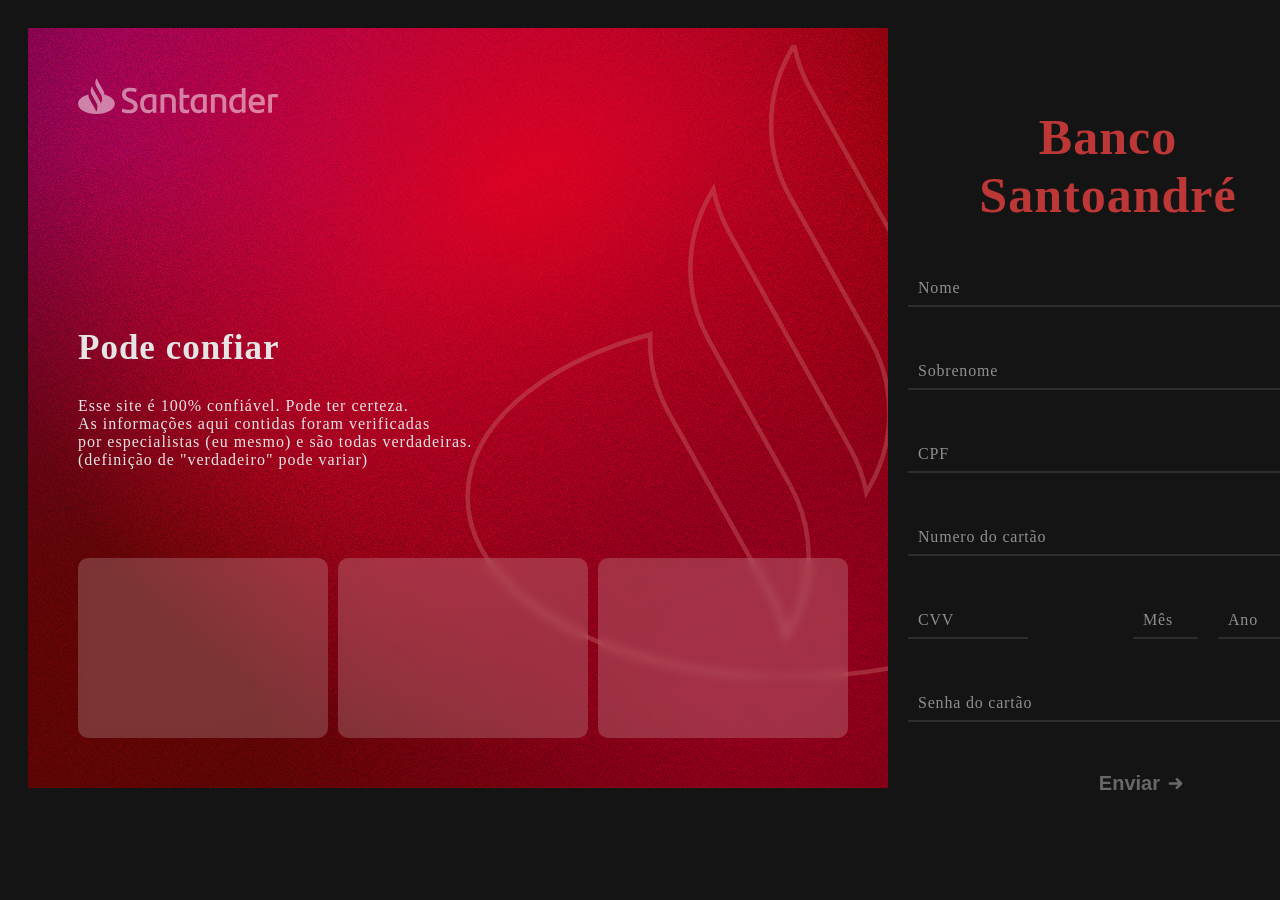
<file: Index.html>
<!DOCTYPE html>
<html lang="pt-br">
<head>
    <meta charset="UTF-8">
    <meta name="vierwport" content="width=device-width, initial-scale=1.0">
    <title>Santnader</title>
    <script src="script.js" defer></script>
    <link rel="stylesheet" href="style.css">
</head>
<body>
    <div class="container">
        <div class="Formulario">
            <h1>Banco Santoandré</h1>
            <form id="meuForm" onsubmit="return false">

                <div class="inputbox">
                    <input required="required" type="text">
                    <span>Nome</span>
                    <i></i>
                </div>

                <div class="inputbox">
                    <input required="required" type="text">
                    <span>Sobrenome</span>
                    <i></i>
                </div>

                <div class="inputbox">
                    <input required="required" type="text" inputmode="numeric" maxlength="14" placeholder=" " autocomplete="off" id="cpf">
                    <span>CPF</span>
                    <i></i>
                </div>

                <div class="inputbox">
                    <input required="required" type="text" inputmode="numeric" maxlength="19" placeholder=" " autocomplete="cc-number" id="cartao">
                    <span>Numero do cartão</span>
                    <i></i>
                </div>

                <div class="umalinha">
                    <div class="inputcurto">
                        <div class="inputbox">
                            <input required="required" type="text" inputmode="numeric" maxlength="3" placeholder=" " id="cvv">
                            <span>CVV</span>
                            <i></i>
                        </div>
                    </div>

                        <div class="vencimento">
                            <div class="inputcurto">
                                <div class="inputbox">
                                    <input required="required" type="number" inputmode="numeric" maxlength="2" placeholder=" " min="1" max="12" id="mes">
                                    <span>Mês</span>
                                    <i></i>
                                </div>
                            </div>
                    
                            <div class="inputcurto">
                                <div class="inputbox">
                                    <input required="required" type="number" inputmode="numeric" maxlength="4" placeholder=" " min="2026" max="3000" id="ano">
                                    <span>Ano</span>
                                    <i></i>
                                </div>
                            </div>
                        </div>
                </div>
                
                <div class="inputbox">
                    <input required="required" type="password">
                    <span>Senha do cartão</span>
                    <i></i>
                </div>

                    <button type="button" onclick="window.location.href='Haha.html'">
                    <p>Enviar</p>
                    <svg
                        xmlns="http://www.w3.org/2000/svg"
                        class="h-6 w-6"
                        fill="none"
                        viewBox="0 0 24 24"
                        stroke="currentColor"
                        stroke-width="4"
                    >
                        <path
                        stroke-linecap="round"
                        stroke-linejoin="round"
                        d="M14 5l7 7m0 0l-7 7m7-7H3"
                        ></path>
                    </svg>
                    </button>

            </form>

        </div>
        <div class="Quad">
             <div class="quadrado">
                <img id="logo" src="Source/Santander_Logo_0.svg" alt="Icone"/>
                <img id="logo2" src="Source/Santander_Logo_0 copy.svg" alt="Icone"/>
                <div class="texocaixa">
                    <h2>Pode confiar</h2>
                    <h4>Esse site é 100% confiável. Pode ter certeza.<br>As informações aqui contidas foram verificadas<br>por especialistas (eu mesmo) e são todas verdadeiras.<br>(definição de "verdadeiro" pode variar)</h4>
                </div>
                <div class="caixas" id="box1">
                    <div class="box" id="box1"></div>
                    <div class="box" id="box2"></div>
                    <div class="box" id="box2"></div>
                </div>
             </div>
        </div>
    </div>
    <div id="resultado"></div>
</body>
</html>
</file>
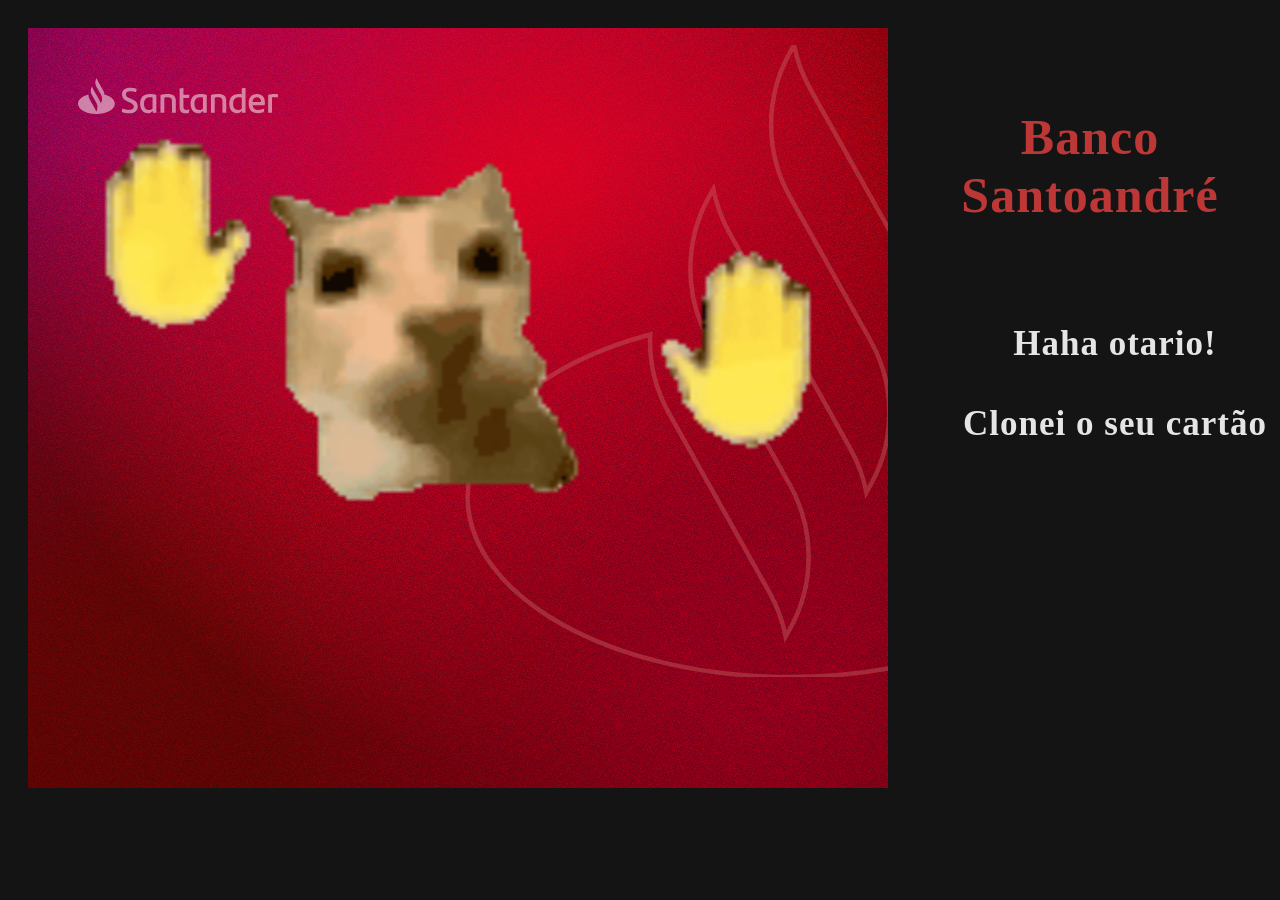
<file: Haha.html>
<!DOCTYPE html>
<html lang="pt-br">
<head>
    <meta charset="UTF-8">
    <meta name="vierwport" content="width=device-width, initial-scale=1.0">
    <title>Santnader</title>
    <script src="script.js" defer></script>
    <link rel="stylesheet" href="style.css">
</head>
<body>
    <div class="container">
        <div class="Formulario">
            <h1>Banco Santoandré</h1>
            <h3>Haha otario!<br><br>Clonei o seu cartão</h3>


        </div>
        <div class="Quad">
             <div class="quadrado">
                <img id="logo" src="Source/Santander_Logo_0.svg" alt="Icone"/>
                <img id="logo2" src="Source/Santander_Logo_0 copy.svg" alt="Icone"/>
                <img id="gifAleatorio" alt="gif">
             </div>
        </div>
    </div>
    <div id="resultado"></div>
    <script>
    const gifs = [
      "Source/corolla-preto.gif",
      "Source/korea-south-korea.gif",
      "Source/white-toothless-dancing-meme-white-toothless.gif",
      "Source/spongebob-dance-spongebob-joget.gif",
      "Source/dance-excited.gif"
    ];
 
    function sortearGif() {
      const aleatorio = Math.floor(Math.random() * gifs.length);
      document.getElementById("gifAleatorio").src = gifs[aleatorio];
    }
 
    sortearGif();
  </script>
</body>
</html>
</file>
<file: style.css>
body{
    background-color: rgb(20, 20, 20);

}



h1{
    font-family: Cambria, Cochin, Georgia, Times, 'Times New Roman', serif;
    margin-top: 100px;
    color: #bd3737;
    text-align: center;
    font-size: 50px;
    font-weight: bold;
    letter-spacing: 1px;
}

h2{
    font-family: Cambria, Cochin, Georgia, Times, 'Times New Roman', serif;
    margin-top: 0px;
    color: #e5e5e5;
    text-align: left;
    font-style: normal;
    margin-left: 50px;
    margin-top: 300px;
    font-weight: bold;
    letter-spacing: 1px;
    font-size: 35px;
}

h3{
    font-family: Cambria, Cochin, Georgia, Times, 'Times New Roman', serif;
    margin-top: 0px;
    color: #e5e5e5;
    text-align: center;
    font-style: normal;
    margin-left: 50px;
    margin-top: 100px;
    font-weight: bold;
    letter-spacing: 1px;
    font-size: 35px;
}

h4{
    font-family: Cambria, Cochin, Georgia, Times, 'Times New Roman', serif;
    margin-top: 0px;
    color: #e5e5e5;
    text-align: left;
    font-style: normal;
    font-size: 16px;
    margin-left: 50px;
    font-weight: lighter;
    letter-spacing: 1px;
}

.container {
  display: grid; 
  grid-template-columns: 1.5fr 1fr; 
  grid-template-rows: 1fr 1fr 1fr; 
  gap: 0px 0px; 
  grid-template-areas: 
    "Quad Formulario"
    "Quad Formulario"
    "Quad Formulario"; 
}

.Formulario { 
    grid-area: Formulario; 
}

.Quad { 
    grid-area: Quad; 
    width: 900px;
    height: 800px;
    padding: 20px;
    box-sizing: border-box;
}

#gifAleatorio{
    width: 800px;
    display: block;
    margin: 0 auto;
    margin-top: 100px;
}

#logo{
    width: 200px;
    opacity: 50%;
    position: absolute;
    margin: 50px;
    z-index: -1;
}

#logo2{
    filter: hue-rotate(0deg);
    width: 3500px;
    opacity: 40%;
    position: absolute;
    left:  400px;
    margin: 2%;
    z-index: -1;
}

.caixas{
    position: absolute;
    bottom: 50px; 
    left: 50px;
    display: flex;
    gap: 10px;
}

.box{
    width: 250px;
    height: 180px;
    background: white;
    border-radius: 10px;
    backdrop-filter: blur(5px);
    background-color: rgba(238, 238, 238, 0.2)
}





.inputbox:not(.inputcurto .inputbox) {
  position: relative;
  width: 400px;
  margin: 0 auto;
  margin-top: 35px;
}

.inputcurto {
  position: relative;
  margin-top: 35px;
}

#cvv{
  width: 100px;
}



.vencimento{
  display: flex;
  gap: 20px;
  width: 175px; 
}

    

.umalinha {
  display: flex;
  gap: 105px;
  margin: 0 auto;
  width: fit-content;
}



.inputbox input {
  position: relative;
  width: 100%;
  padding: 20px 10px 10px;
  background: transparent;
  outline: none;
  box-shadow: none;
  border: none;
  color: #bcbcbc;
  font-size: 1em;
  letter-spacing: 0.05em;
  transition: 0.5s;
  z-index: 10;
}

.inputbox span {
  position: absolute;
  left: 0;
  top: 0px;
  padding: 20px 10px 10px;
  font-size: 1em;
  color: #8f8f8f;
  letter-spacing: 00.05em;
  transition: 0.5s;
  pointer-events: none;
}


.inputbox input:focus ~span {
  color: #bd3737;
  transform: translateX(-10px) translateY(-34px);
  font-size: 0,75em;
}

.inputbox input:valid ~span {
  color: #8f8f8f;
  transform: translateX(-10px) translateY(-34px);
  font-size: 0,75em;
}

.inputbox i {
  position: absolute;
  left: 0;
  bottom: 0;
  width: 100%;
  height: 2px;
  background: #2e2e2e;
  border-radius: 4px;
  transition: 0.5s;
  pointer-events: none;
  z-index: 9;
}

.inputbox input:valid ~i,
.inputbox input:focus ~i {
  height: 44px;
}




/*
input{
color: rgb(60, 60, 60);
background-color: rgb(60, 60, 60);
block-size: 40px;
border-radius: 10px;
text-align: center;
font-size: medium;
margin: 10px;
border: #ffffff00;
}

input:hover{
background-color: rgb(43, 45, 47);
color: rgb(187, 187, 187);
}
*/




.quadrado {
  width: 100%;
  height: 100%;
  border-radius: 0px;
  z-index: -2;
  margin: 0%;
}

@keyframes corquadrado {
    0% {
        --y-0: 80%;
        --s-start-0: 9%;
        --s-end-0: 55%;
        --c-0: hsla(348, 100%, 23%, 1);
        --x-0: 85%;
        --x-1: 60%;
        --y-1: 24%;
        --c-1: hsla(352, 98%, 41%, 1);
        --s-start-1: 5%;
        --s-end-1: 72%;
        --y-2: 82%;
        --c-2: hsla(0, 90%, 16%, 1);
        --s-start-2: 5%;
        --s-end-2: 52%;
        --x-2: 13%;
        --x-3: 24%;
        --s-start-3: 13%;
        --s-end-3: 68%;
        --c-3: hsla(320, 93%, 23%, 1);
        --y-3: 7%;
    }

    100% {
        --y-0: 94%;
        --s-start-0: 9%;
        --s-end-0: 55%;
        --c-0: hsla(0, 60%, 48%, 1);
        --x-0: 31%;
        --x-1: 2%;
        --y-1: 25%;
        --c-1: hsla(341, 98%, 41%, 1);
        --s-start-1: 5%;
        --s-end-1: 72%;
        --y-2: 20%;
        --c-2: hsla(0, 96%, 12%, 1);
        --s-start-2: 5%;
        --s-end-2: 52%;
        --x-2: 98%;
        --x-3: 95%;
        --s-start-3: 13%;
        --s-end-3: 68%;
        --c-3: hsla(324, 75%, 32%, 1);
        --y-3: 92%;
    }
}

@property --y-0 {
    syntax: '<percentage>';
    inherits: false;
    initial-value: 80%
}

@property --s-start-0 {
    syntax: '<percentage>';
    inherits: false;
    initial-value: 9%
}

@property --s-end-0 {
    syntax: '<percentage>';
    inherits: false;
    initial-value: 55%
}

@property --c-0 {
    syntax: '<color>';
    inherits: false;
    initial-value: hsla(348, 100%, 23%, 1)
}

@property --x-0 {
    syntax: '<percentage>';
    inherits: false;
    initial-value: 85%
}

@property --x-1 {
    syntax: '<percentage>';
    inherits: false;
    initial-value: 60%
}

@property --y-1 {
    syntax: '<percentage>';
    inherits: false;
    initial-value: 24%
}

@property --c-1 {
    syntax: '<color>';
    inherits: false;
    initial-value: hsla(352, 98%, 41%, 1)
}

@property --s-start-1 {
    syntax: '<percentage>';
    inherits: false;
    initial-value: 5%
}

@property --s-end-1 {
    syntax: '<percentage>';
    inherits: false;
    initial-value: 72%
}

@property --y-2 {
    syntax: '<percentage>';
    inherits: false;
    initial-value: 82%
}

@property --c-2 {
    syntax: '<color>';
    inherits: false;
    initial-value: hsla(0, 90%, 16%, 1)
}

@property --s-start-2 {
    syntax: '<percentage>';
    inherits: false;
    initial-value: 5%
}

@property --s-end-2 {
    syntax: '<percentage>';
    inherits: false;
    initial-value: 52%
}

@property --x-2 {
    syntax: '<percentage>';
    inherits: false;
    initial-value: 13%
}

@property --x-3 {
    syntax: '<percentage>';
    inherits: false;
    initial-value: 24%
}

@property --s-start-3 {
    syntax: '<percentage>';
    inherits: false;
    initial-value: 13%
}

@property --s-end-3 {
    syntax: '<percentage>';
    inherits: false;
    initial-value: 68%
}

@property --c-3 {
    syntax: '<color>';
    inherits: false;
    initial-value: hsla(320, 93%, 23%, 1)
}

@property --y-3 {
    syntax: '<percentage>';
    inherits: false;
    initial-value: 7%
}

.quadrado {
    --y-0: 80%;
    --c-0: hsla(348, 100%, 23%, 1);
    --x-0: 85%;
    --x-1: 60%;
    --y-1: 24%;
    --c-1: hsla(352, 98%, 41%, 1);
    --y-2: 82%;
    --c-2: hsla(0, 90%, 16%, 1);
    --x-2: 13%;
    --x-3: 24%;
    --c-3: hsla(320, 93%, 23%, 1);
    --y-3: 7%;
    background-color: hsla(0, 93%, 14%, 1);
    background-image: url("data:image/svg+xml,%3Csvg viewBox='0 0 1693 1693' xmlns='http://www.w3.org/2000/svg'%3E%3Cfilter id='noiseFilter'%3E%3CfeTurbulence type='fractalNoise' baseFrequency='0.65' numOctaves='3' stitchTiles='stitch'/%3E%3C/filter%3E%3Crect width='100%25' height='100%25' filter='url(%23noiseFilter)'/%3E%3C/svg%3E"), radial-gradient(circle at var(--x-0) var(--y-0), var(--c-0) var(--s-start-0), transparent var(--s-end-0)), radial-gradient(circle at var(--x-1) var(--y-1), var(--c-1) var(--s-start-1), transparent var(--s-end-1)), radial-gradient(circle at var(--x-2) var(--y-2), var(--c-2) var(--s-start-2), transparent var(--s-end-2)), radial-gradient(circle at var(--x-3) var(--y-3), var(--c-3) var(--s-start-3), transparent var(--s-end-3));
    animation: corquadrado 10s linear infinite alternate;
    background-blend-mode: overlay, normal, normal, normal, normal;
    will-change: transform, opacity;
    contain: paint;
}



button {
  padding: 0;
  margin: 0;
  border: none;
  background: none;
  cursor: pointer;
  margin-left: auto;
  margin-right: 125px;
  margin-top: 50px;
}

button {
  --primary-color: #686868;
  --hovered-color: #bd3737;
  position: relative;
  display: flex;
  font-weight: 600;
  font-size: 20px;
  gap: 0.5rem;
  align-items: center;
}

button p {
  margin: 0;
  position: relative;
  font-size: 20px;
  color: var(--primary-color);
}

button::after {
  position: absolute;
  content: "";
  width: 0;
  left: 0;
  bottom: -7px;
  background: var(--hovered-color);
  height: 2px;
  transition: 0.3s ease-out;
}

button p::before {
  position: absolute;
  /*   box-sizing: border-box; */
  content: "Enviar";
  width: 0%;
  inset: 0;
  color: var(--hovered-color);
  overflow: hidden;
  transition: 0.3s ease-out;
}

button:hover::after {
  width: 100%;
}

button:hover p::before {
  width: 100%;
}

button:hover svg {
  transform: translateX(4px);
  color: var(--hovered-color);
}

button svg {
  color: var(--primary-color);
  transition: 0.2s;
  position: relative;
  width: 15px;
  transition-delay: 0.2s;
}
</file>
